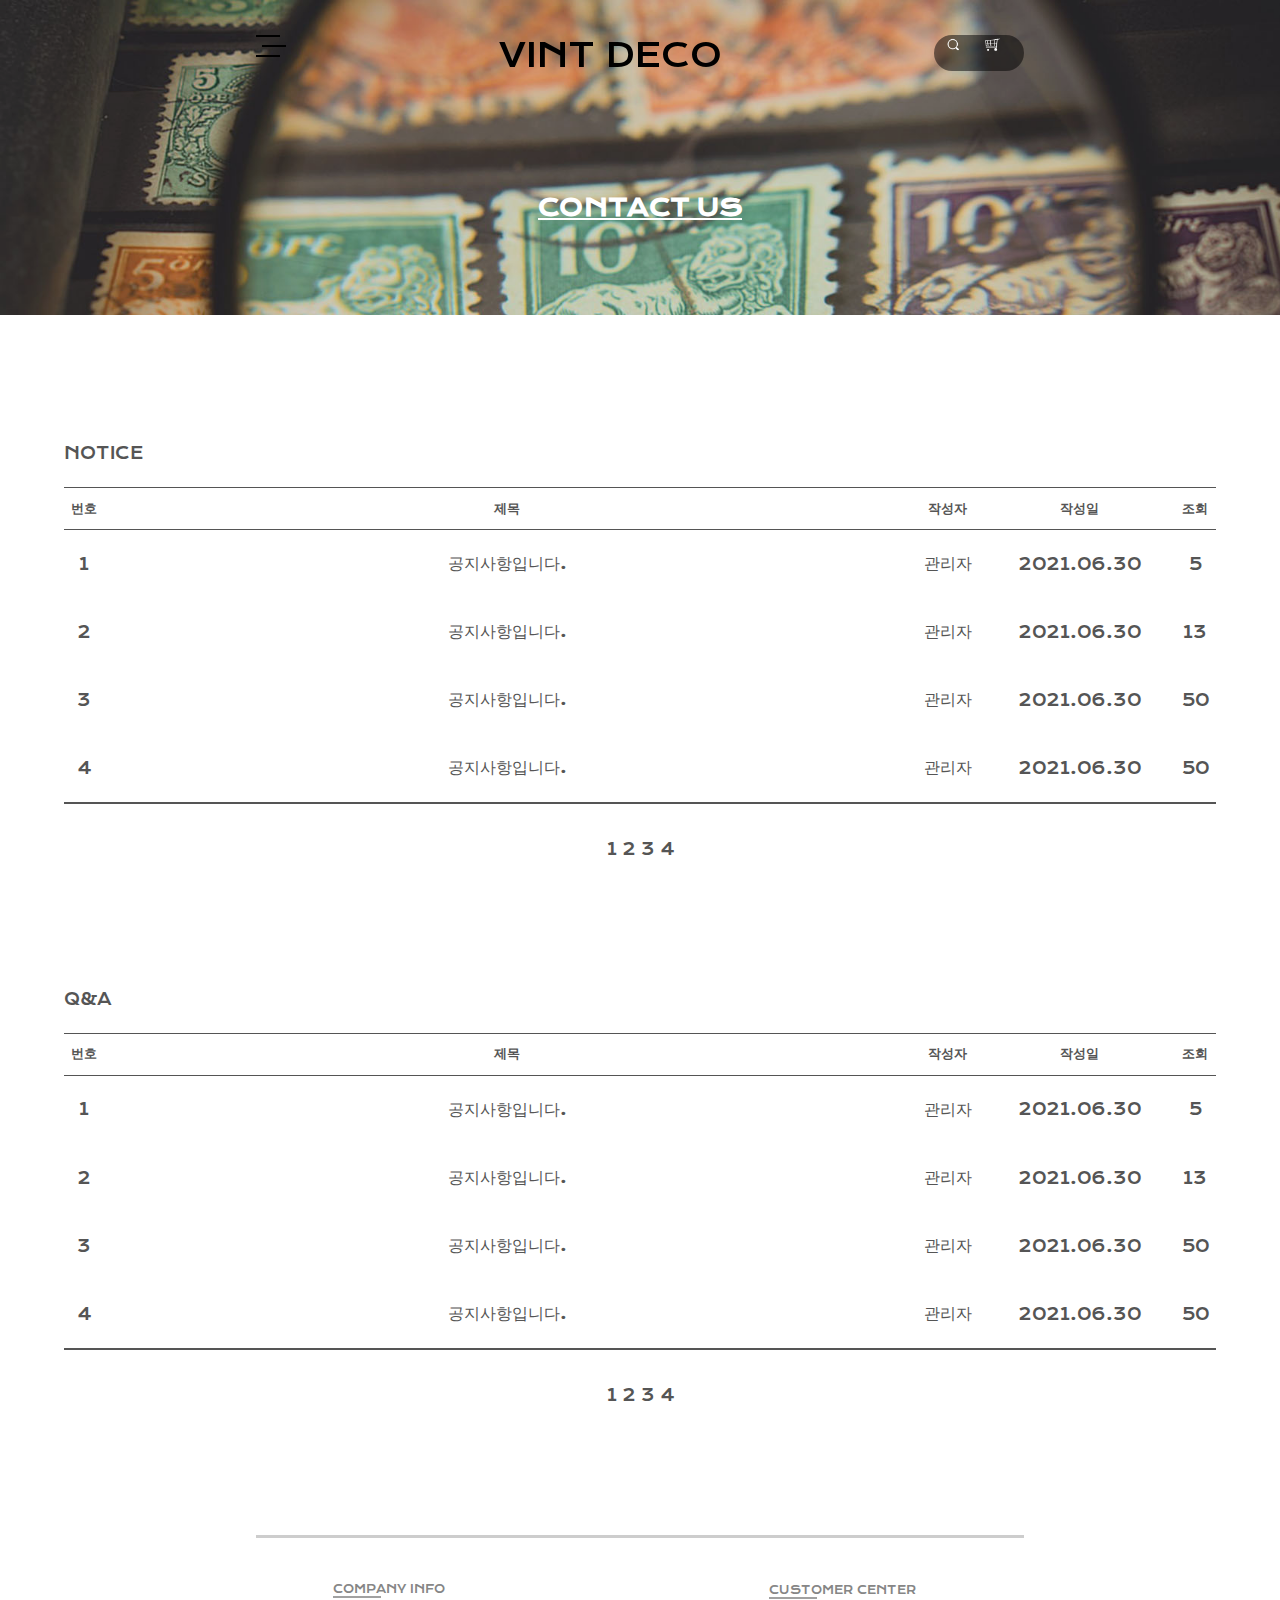
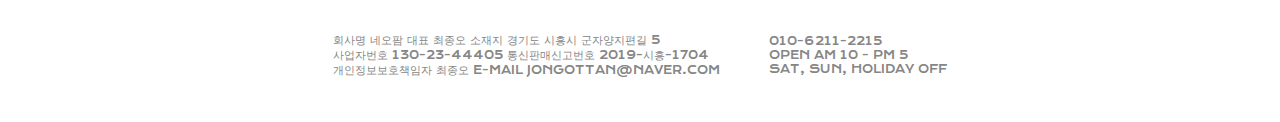
<file: contact.html>
<!DOCTYPE html>
<html lang="en">
<head>
    <meta charset="UTF-8">
    <meta http-equiv="X-UA-Compatible" content="IE=edge">
    <meta name="viewport" content="width=device-width, initial-scale=1.0">

    <meta property="og:title" content="Vint Deco">
    <meta property="og:url" content="https://ehddn453.github.io/ehddn453/">
    <meta property="og:image" content="img/favicon/thumbnail.jpg">
    <meta property="og:description" content="Welcome to Vintage world">

    <meta name="twitter:card" content="summary">
    <meta name="twitter:title" content="Vint Deco">
    <meta name="twitter:url" content="https://ehddn453.github.io/ehddn453/#">
    <meta name="twitter:image" content="img/favicon/thumbnail.jpg">
    <meta name="twitter:description" content="Welcome to Vintage world">

    <link rel="shortcut icon" href="img/favicon/favicon_icon.ico">
    <link rel="apple-touch-icon-precomposed" sizes="114*114" href="img/favicon/Untitled-1.png">
    <title>Vint Deco</title>
    <link href="css/common.css" rel="stylesheet">
    <link href="css/contact.css" rel="stylesheet">
    <script src="https://code.jquery.com/jquery-2.2.0.min.js" type="text/javascript"></script>
    <script src="js/common.js"></script>
</head>
<body>
    <header></header>

    <main>
        <div class="con_main1">
            <h2>contact us</h2>
        </div>
        <div class="con_main2">
            <table class="con_notice">
                <caption>notice</caption>
                <thead>
                    <tr>
                        <th>번호</th>
                        <th>제목</th>
                        <th>작성자</th>
                        <th>작성일</th>
                        <th>조회</th>
                    </tr>
                </thead>
                <tbody>
                    <tr>
                        <td>1</td>
                        <td>공지사항입니다.</td>
                        <td>관리자</td>
                        <td>2021.06.30</td>
                        <td>5</td>
                    </tr>
                    <tr>
                        <td>2</td>
                        <td>공지사항입니다.</td>
                        <td>관리자</td>
                        <td>2021.06.30</td>
                        <td>13</td>
                    </tr>
                    <tr>
                        <td>3</td>
                        <td>공지사항입니다.</td>
                        <td>관리자</td>
                        <td>2021.06.30</td>
                        <td>50</td>
                    </tr>
                    <tr>
                        <td>4</td>
                        <td>공지사항입니다.</td>
                        <td>관리자</td>
                        <td>2021.06.30</td>
                        <td>50</td>
                    </tr>
                </tbody>
                <tfoot>
                    <tr>
                        <td colspan="5">1 2 3 4</td>
                    </tr>
                </tfoot>
            </table>
            <table class="con_notice">
                <caption>Q&A</caption>
                <thead>
                    <tr>
                        <th>번호</th>
                        <th>제목</th>
                        <th>작성자</th>
                        <th>작성일</th>
                        <th>조회</th>
                    </tr>
                </thead>
                <tbody>
                    <tr>
                        <td>1</td>
                        <td>공지사항입니다.</td>
                        <td>관리자</td>
                        <td>2021.06.30</td>
                        <td>5</td>
                    </tr>
                    <tr>
                        <td>2</td>
                        <td>공지사항입니다.</td>
                        <td>관리자</td>
                        <td>2021.06.30</td>
                        <td>13</td>
                    </tr>
                    <tr>
                        <td>3</td>
                        <td>공지사항입니다.</td>
                        <td>관리자</td>
                        <td>2021.06.30</td>
                        <td>50</td>
                    </tr>
                    <tr>
                        <td>4</td>
                        <td>공지사항입니다.</td>
                        <td>관리자</td>
                        <td>2021.06.30</td>
                        <td>50</td>
                    </tr>
                </tbody>
                <tfoot>
                    <tr>
                        <td colspan="5">1 2 3 4</td>
                    </tr>
                </tfoot>
            </table>
        </div>
    </main>

    <footer></footer>

    <script src="js/index.js"></script>
</body>
</html>
</file>
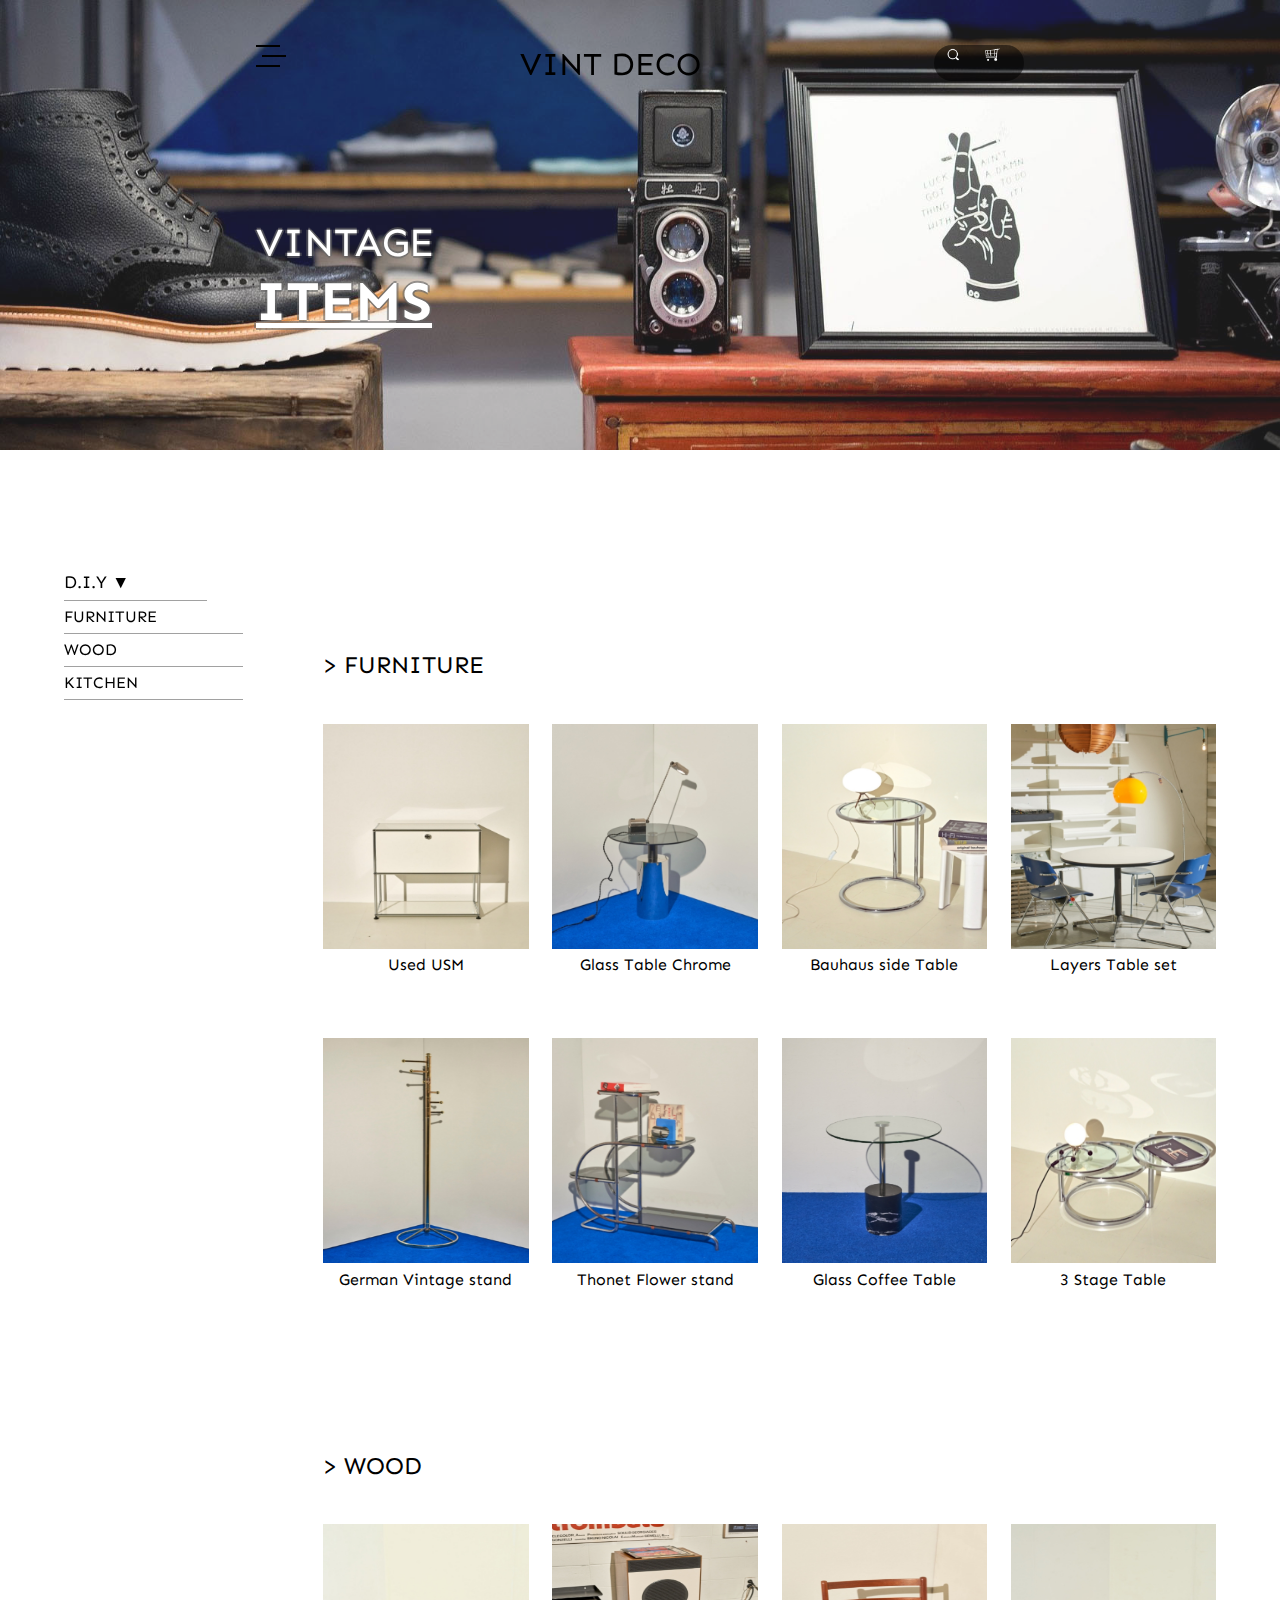
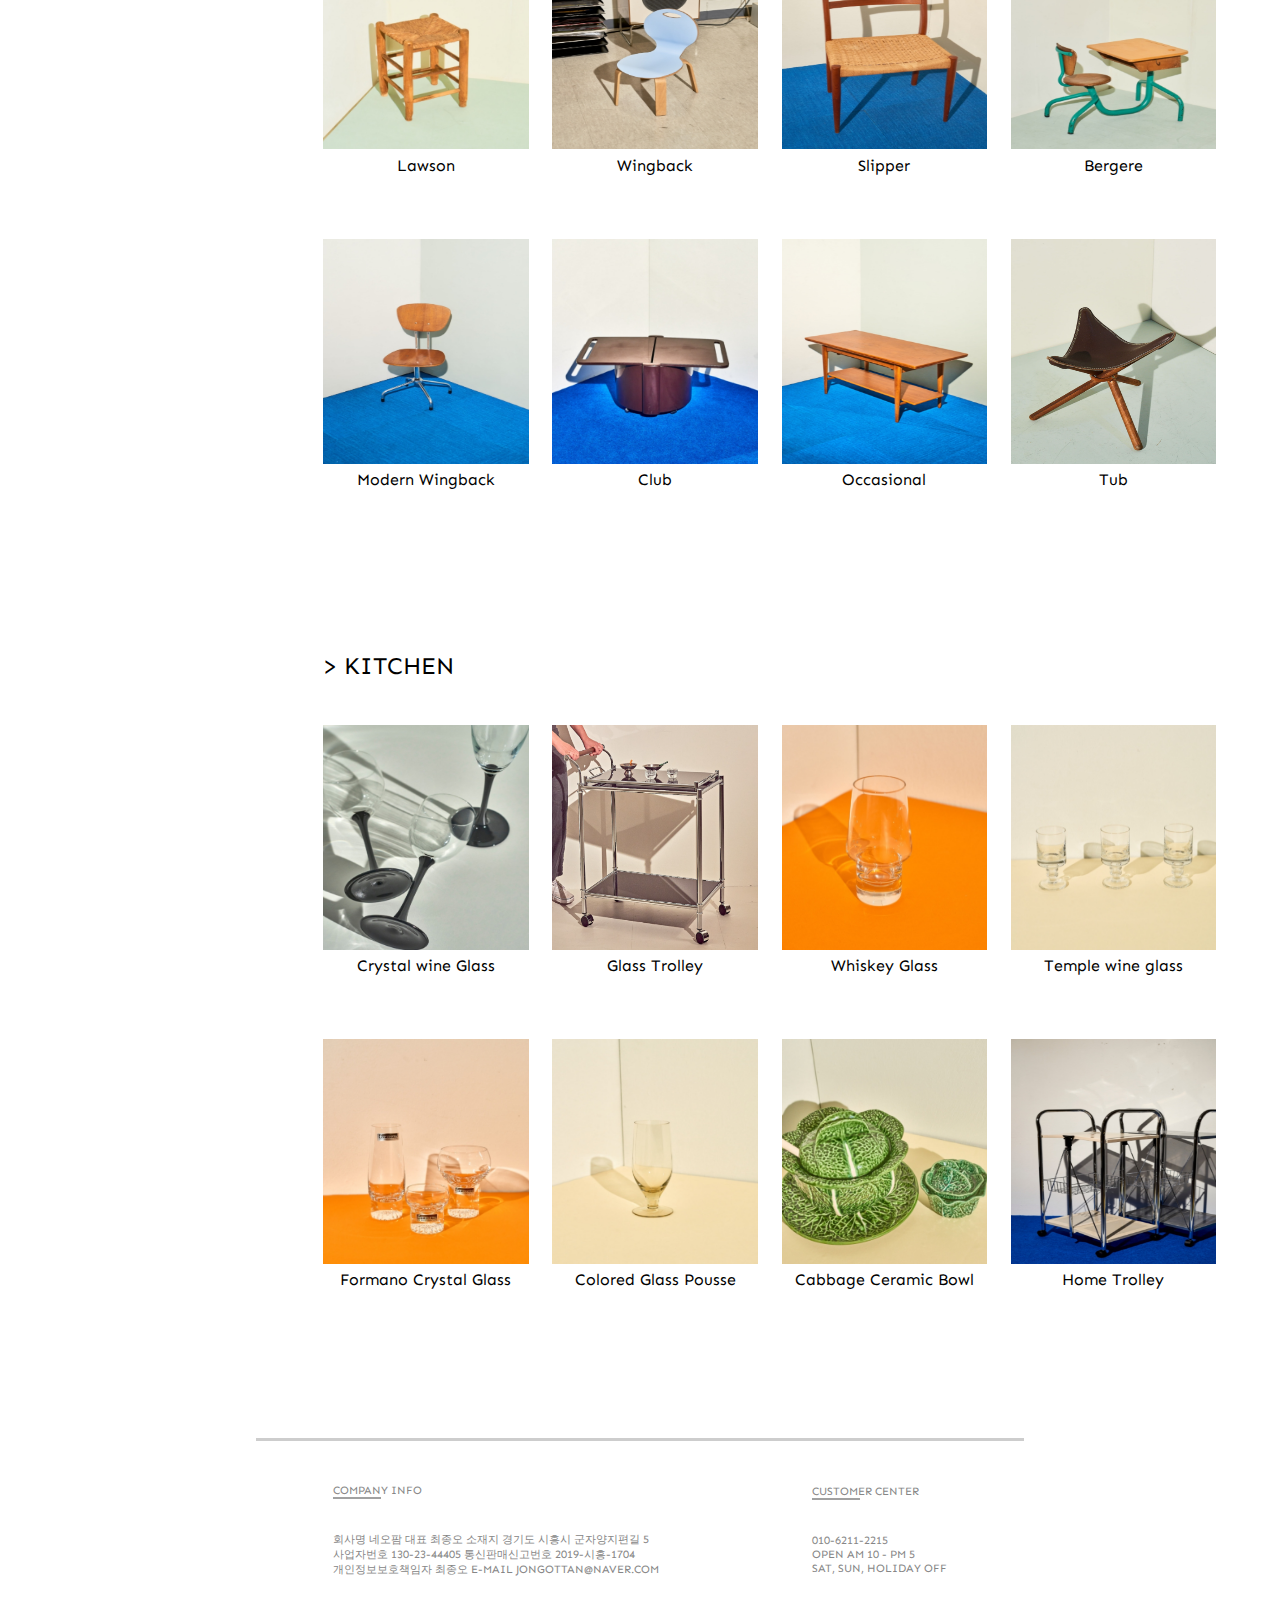
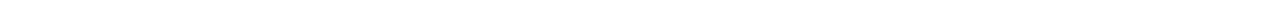
<file: item2.html>
<!DOCTYPE html>
<html lang="en">
<head>
    <meta charset="UTF-8">
    <meta http-equiv="X-UA-Compatible" content="IE=edge">
    <meta name="viewport" content="width=device-width, initial-scale=1.0">

    <meta property="og:title" content="Vint Deco">
    <meta property="og:url" content="https://ehddn453.github.io/ehddn453/">
    <meta property="og:image" content="img/favicon/thumbnail.jpg">
    <meta property="og:description" content="Welcome to Vintage world">

    <meta name="twitter:card" content="summary">
    <meta name="twitter:title" content="Vint Deco">
    <meta name="twitter:url" content="https://ehddn453.github.io/ehddn453/#">
    <meta name="twitter:image" content="img/favicon/thumbnail.jpg">
    <meta name="twitter:description" content="Welcome to Vintage world">

    <link rel="shortcut icon" href="img/favicon/favicon_icon.ico">
    <link rel="apple-touch-icon-precomposed" sizes="114*114" href="img/favicon/Untitled-1.png">
    <title>Vint Deco</title>
    <link href="css/common.css" rel="stylesheet">
    <link href="css/items.css" rel="stylesheet">
    <link href="css/order.css" rel="stylesheet">
    <script src="https://code.jquery.com/jquery-2.2.0.min.js" type="text/javascript"></script>
    <script src="js/common.js"></script>
    <script defer src="js/items.js"></script>
    <script src="./js/json/data.js"></script>
</head>
<body>
    <header></header>

    <main>
        <div class="items1">
            <article>
                <h3>vintage</h3>
                <h2>items</h2>
            </article>
        </div>
        <div class="items2">
            <nav class="men">
                <nav>
                    d.i.y ▼
                    <a href="items.html#s">(s) size</a>
                    <a href="items.html#m">(m) size</a>
                    <a href="items.html#l">(l) size</a>
                </nav>
                <a href="item2.html#fur">furniture</a>
                <a href="item2.html#wood">wood</a>
                <a href="item2.html#kit">kitchen</a>
            </nav>
            <article class="diy">
                <h3 id="fur">> Furniture</h3>
                <ul class="item">
                    <li>
                        <a>
                            <img src="new_img/furniture/furniture_Used USM_01.jpg" alt="1">
                            <span>Used USM</span>
                            <article>
                                <h3>Used USM</h3>
                                <P>
                                    > size
                                    35mm*25mm*95mm

                                    > price
                                    65,000
                                </P>
                            </article>
                        </a>
                    </li>
                    <li>
                        <a>
                            <img src="new_img/furniture/furniture_Glass Table Chrome_02.jpg" alt="1">
                            <span>Glass Table Chrome</span>
                            <article>
                                <h3>Glass Table Chrome</h3>
                                <P>
                                    > size
                                    35mm*25mm*95mm

                                    > price
                                    70,000
                                </P>
                            </article>
                        </a>
                    </li>
                    <li>
                        <a>
                            <img src="new_img/furniture/furniture_Bauhaus side Table_03.jpg" alt="1">
                            <span>Bauhaus side Table</span>
                            <article>
                                <h3>Bauhaus side Table</h3>
                                <P>
                                    > size
                                    35mm*25mm*95mm

                                    > price
                                    60,000
                                </P>
                            </article>
                        </a>
                    </li>
                    <li>
                        <a>
                            <img src="new_img/furniture/furniture_Layers Table set_04.jpg" alt="1">
                            <span>Layers Table set</span>
                            <article>
                                <h3>Layers Table set</h3>
                                <P>
                                    > size
                                    35mm*25mm*95mm

                                    > price
                                    120,000
                                </P>
                            </article>
                        </a>
                    </li>
                    <li>
                        <a>
                            <img src="new_img/furniture/furniture_German Vintage stand_05.jpg" alt="1">
                            <span>German Vintage stand</span>
                            <article>
                                <h3>German Vintage stand</h3>
                                <P>
                                    > size
                                    35mm*25mm*95mm

                                    > price
                                    50,000
                                </P>
                            </article>
                        </a>
                    </li>
                    <li>
                        <a>
                            <img src="new_img/furniture/furniture_Thonet Flower stand_06.jpg" alt="1">
                            <span>Thonet Flower stand</span>
                            <article>
                                <h3>Thonet Flower stand</h3>
                                <P>
                                    > size
                                    35mm*25mm*95mm

                                    > price
                                    70,000
                                </P>
                            </article>
                        </a>
                    </li>
                    <li>
                        <a>
                            <img src="new_img/furniture/furniture_Glass Coffee Table_07.jpg" alt="1">
                            <span>Glass Coffee Table</span>
                            <article>
                                <h3>Glass Coffee Table</h3>
                                <P>
                                    > size
                                    35mm*25mm*95mm

                                    > price
                                    70,000
                                </P>
                            </article>
                        </a>
                    </li>
                    <li>
                        <a>
                            <img src="new_img/furniture/furniture_3 Stage Table_08.jpg" alt="1">
                            <span>3 Stage Table</span>
                            <article>
                                <h3>3 Stage Table</h3>
                                <P>
                                    > size
                                    35mm*25mm*95mm

                                    > price
                                    80,000
                                </P>
                            </article>
                        </a>
                    </li>
                </ul>
                <h3 id="wood">> wood</h3>
                <ul class="item">
                    <li>
                        <a>
                            <img src="new_img/wood/wood_chair1.jpg" alt="1">
                            <span>Lawson</span>
                            <article>
                                <h3>Lawson</h3>
                                <P>
                                    > size
                                    35mm*25mm*95mm

                                    > price
                                    35,000
                                </P>
                            </article>
                        </a>
                    </li>
                    <li>
                        <a>
                            <img src="new_img/wood/wood_chair2.jpg" alt="1">
                            <span>Wingback</span>
                            <article>
                                <h3>Wingback</h3>
                                <P>
                                    > size
                                    35mm*25mm*95mm

                                    >price
                                    55,000
                                </P>
                            </article>
                        </a>
                    </li>
                    <li>
                        <a>
                            <img src="new_img/wood/wood_chair3.jpg" alt="1">
                            <span>Slipper</span>
                            <article>
                                <h3>Slipper</h3>
                                <P>
                                    > size
                                    35mm*25mm*95mm

                                    > price
                                    30,000
                                </P>
                            </article>
                        </a>
                    </li>
                    <li>
                        <a>
                            <img src="new_img/wood/wood_chair4.jpg" alt="1">
                            <span>Bergere</span>
                            <article>
                                <h3>Bergere</h3>
                                <P>
                                    > size
                                    35mm*25mm*95mm

                                    > price
                                    20,000
                                </P>
                            </article>
                        </a>
                    </li>
                    <li>
                        <a>
                            <img src="new_img/wood/wood_chair5.jpg" alt="1">
                            <span>Modern Wingback</span>
                            <article>
                                <h3>Modern Wingback</h3>
                                <P>
                                    > size
                                    35mm*25mm*95mm

                                    > price
                                    40,000
                                </P>
                            </article>
                        </a>
                    </li>
                    <li>
                        <a>
                            <img src="new_img/wood/wood_table1.jpg" alt="1">
                            <span>Club</span>
                            <article>
                                <h3>Club</h3>
                                <P>
                                    > size
                                    35mm*25mm*95mm

                                    > price
                                    35,000
                                </P>
                            </article>
                        </a>
                    </li>
                    <li>
                        <a>
                            <img src="new_img/wood/wood_table2.jpg" alt="1">
                            <span>Occasional</span>
                            <article>
                                <h3>Occasional</h3>
                                <P>
                                    > size
                                    35mm*25mm*95mm

                                    > price
                                    35,000
                                </P>
                            </article>
                        </a>
                    </li>
                    <li>
                        <a>
                            <img src="new_img/wood/wood_chair6.png" alt="1">
                            <span>Tub</span>
                            <article>
                                <h3>Tub</h3>
                                <P>
                                    > size
                                    35mm*25mm*95mm

                                    > price
                                    15,000
                                </P>
                            </article>
                        </a>
                    </li>
                </ul>
                <h3 id="kit">> Kitchen</h3>
                <ul class="item">
                    <li>
                        <a>
                            <img src="new_img//kitchen/kitchen_Crystal wine Glass_01.jpg" alt="1">
                            <span>Crystal wine Glass</span>
                            <article>
                                <h3>Crystal wine Glass</h3>
                                <P>
                                    > size
                                    35mm*25mm*95mm

                                    > price
                                    35,000
                                </P>
                            </article>
                        </a>
                    </li>
                    <li>
                        <a>
                            <img src="new_img/kitchen/kitchen_Glass Trolley_02.png" alt="1">
                            <span>Glass Trolley</span>
                            <article>
                                <h3>Glass Trolley</h3>
                                <P>
                                    > size
                                    35mm*25mm*95mm

                                    > price
                                    65,000
                                </P>
                            </article>
                        </a>
                    </li>
                    <li>
                        <a>
                            <img src="new_img/kitchen/kitchen_Whiskey Glass_03.jpg" alt="1">
                            <span>Whiskey Glass</span>
                            <article>
                                <h3>Whiskey Glass</h3>
                                <P>
                                    > size
                                    35mm*25mm*95mm

                                    > price
                                    25,000
                                </P>
                            </article>
                        </a>
                    </li>
                    <li>
                        <a>
                            <img src="new_img/kitchen/kitchen_Temple wine glass_04.jpg" alt="1">
                            <span>Temple wine glass</span>
                            <article>
                                <h3>Temple wine glass</h3>
                                <P>
                                    > size
                                    35mm*25mm*95mm

                                    > price
                                    25,000
                                </P>
                            </article>
                        </a>
                    </li>
                    <li>
                        <a>
                            <img src="new_img/kitchen/kitchen_Formano Crystal Glass_05.jpg" alt="1">
                            <span>Formano Crystal Glass</span>
                            <article>
                                <h3>Formano Crystal Glass</h3>
                                <P>
                                    > size
                                    35mm*25mm*95mm

                                    > price
                                    25,000
                                </P>
                            </article>
                        </a>
                    </li>
                    <li>
                        <a>
                            <img src="new_img/kitchen/kitchen_Colored glass pousse_06.jpg" alt="1">
                            <span>Colored Glass Pousse</span>
                            <article>
                                <h3>Colored Glass Pousse</h3>
                                <P>
                                    > size
                                    35mm*25mm*95mm

                                    > price
                                    25,000
                                </P>
                            </article>
                        </a>
                    </li>
                    <li>
                        <a>
                            <img src="new_img/kitchen/kitchen_Cabbage Ceramic Bowl_07.jpg" alt="1">
                            <span>Cabbage Ceramic Bowl</span>
                            <article>
                                <h3>Cabbage Ceramic Bowl</h3>
                                <P>
                                    > size
                                    35mm*25mm*95mm

                                    > price
                                    55,000
                                </P>
                            </article>
                        </a>
                    </li>
                    <li>
                        <a>
                            <img src="new_img/kitchen/kitchen_Home Trolley_08.jpg" alt="1">
                            <span>Home Trolley</span>
                            <article>
                                <h3>Home Trolley</h3>
                                <P>
                                    > size
                                    35mm*25mm*95mm

                                    > price
                                    55,000
                                </P>
                            </article>
                        </a>
                    </li>
                </ul>
                
            </article>
            
        </div>

        <section class="orderAll">
            <div class="orderPage">
                <div class="order">
                    <div class="order_img">
                        <div class="full_img">
                            <img src="img/furniture/order1.jpg" alt="full_img">
                        </div>
                        <ul>
                            <li>
                                <img src="img/furniture/order1.jpg" alt="img1">
                            </li>
                            <li>
                                <img src="img/furniture/order2.jpg" alt="img2">
                            </li>
                            <li>
                                <img src="img/furniture/order3.jpg" alt="img3">
                            </li>
                        </ul>
                    </div>
                    <article class="order_text">
                        <h2>(m) diy 콘솔 뷔페장</h2>
                        <ul>
                            <li>
                                <label>Price</label>
                                20,000 원
                            </li>
                            <li>
                                <label>Amount</label>
                                <input type="number"
                                        placeholder="1"
                                        min="1" max="10"
                                        >
                            </li>
                            <li>
                                <label>Total</label>
                                20,000 원
                            </li>
                        </ul>
                        <p>
                            재질: MDF 3mm /4.5mm
                            조립된사이즈 : 233mm*75mm*180mm(가로*세로*높이)
                            홈에 끼우는 방식이며 목공풀로 조립하세요
                            아크릴물감/스테인/스프레이페인트/페인트등 채색가능합니다
                            레이져 가공이며 뒷부분에  그으름이 있습니다
                            파올라 레이나 사이즈 입니다
                            재질: MDF 3mm /4.5mm
                            조립된사이즈 : 233mm*75mm*180mm(가로*세로*높이)
                            홈에 끼우는 방식이며 목공풀로 조립하세요
                            아크릴물감/스테인/스프레이페인트/페인트등 채색가능합니다
                            레이져 가공이며 뒷부분에  그으름이 있습니다
                            파올라 레이나 사이즈 입니다
                        </p>
                        <a id="open">
                            cart
                        </a>
                    </article>
                </div>
                <section id="sec">
                    <div class="order_under">
                        <fieldset class="order_items">
                            <legend>상품</legend>
                            <ul>
                                <li>(m) diy 콘솔 뷔페장 <span>1개</span></li>
                            </ul>
                        </fieldset>
                        <fieldset class="order_input">
                            <legend>배송정보 입력</legend>
                            <ul>
                                <li>
                                    <label for="name">이름</label>
                                    <input type="text" id="name">
                                </li>
                                <li>
                                    <label for="tel">전화 번호</label>
                                    <input type="tel" id="tel">
                                </li>
                                <li>
                                    <label for="add">주소</label>
                                    <input type="text" id="add1">
                                    <input type="text" id="add2">
                                </li>
                            </ul>
                        </fieldset>
                    </div>
                    <div class="order_sum">
                        <p>
                            < 결제 및 입금안내 >
                            주문하시고 연락없이 2일동안 입금 없으시면 주문취소됩니다.
                            입금확인은 매일 오후3시 마감입니다.
                            (토요일은 배송을 하지 않습니다.)
                        </p>
                        <div class="order_all">
                            <div class="sum">
                                <ul>
                                    <li>
                                        총 수량 1 개 <span>20,000 원</span>
                                    </li>
                                    <li>
                                        배송비 <span>2,500 원</span>
                                    </li>
                                </ul>
                                <h2>총 구매 금액 <span>22,500 원</span></h2>
                            </div>
                            <a href="thank.html">buy now</a>
                            <a id="close">close</a>
                        </div>

                    </div>
                </section>
            </div>
        </section>
    </main>

    <footer></footer>

    <script src="js/index.js"></script>
</body>
</html>
</file>
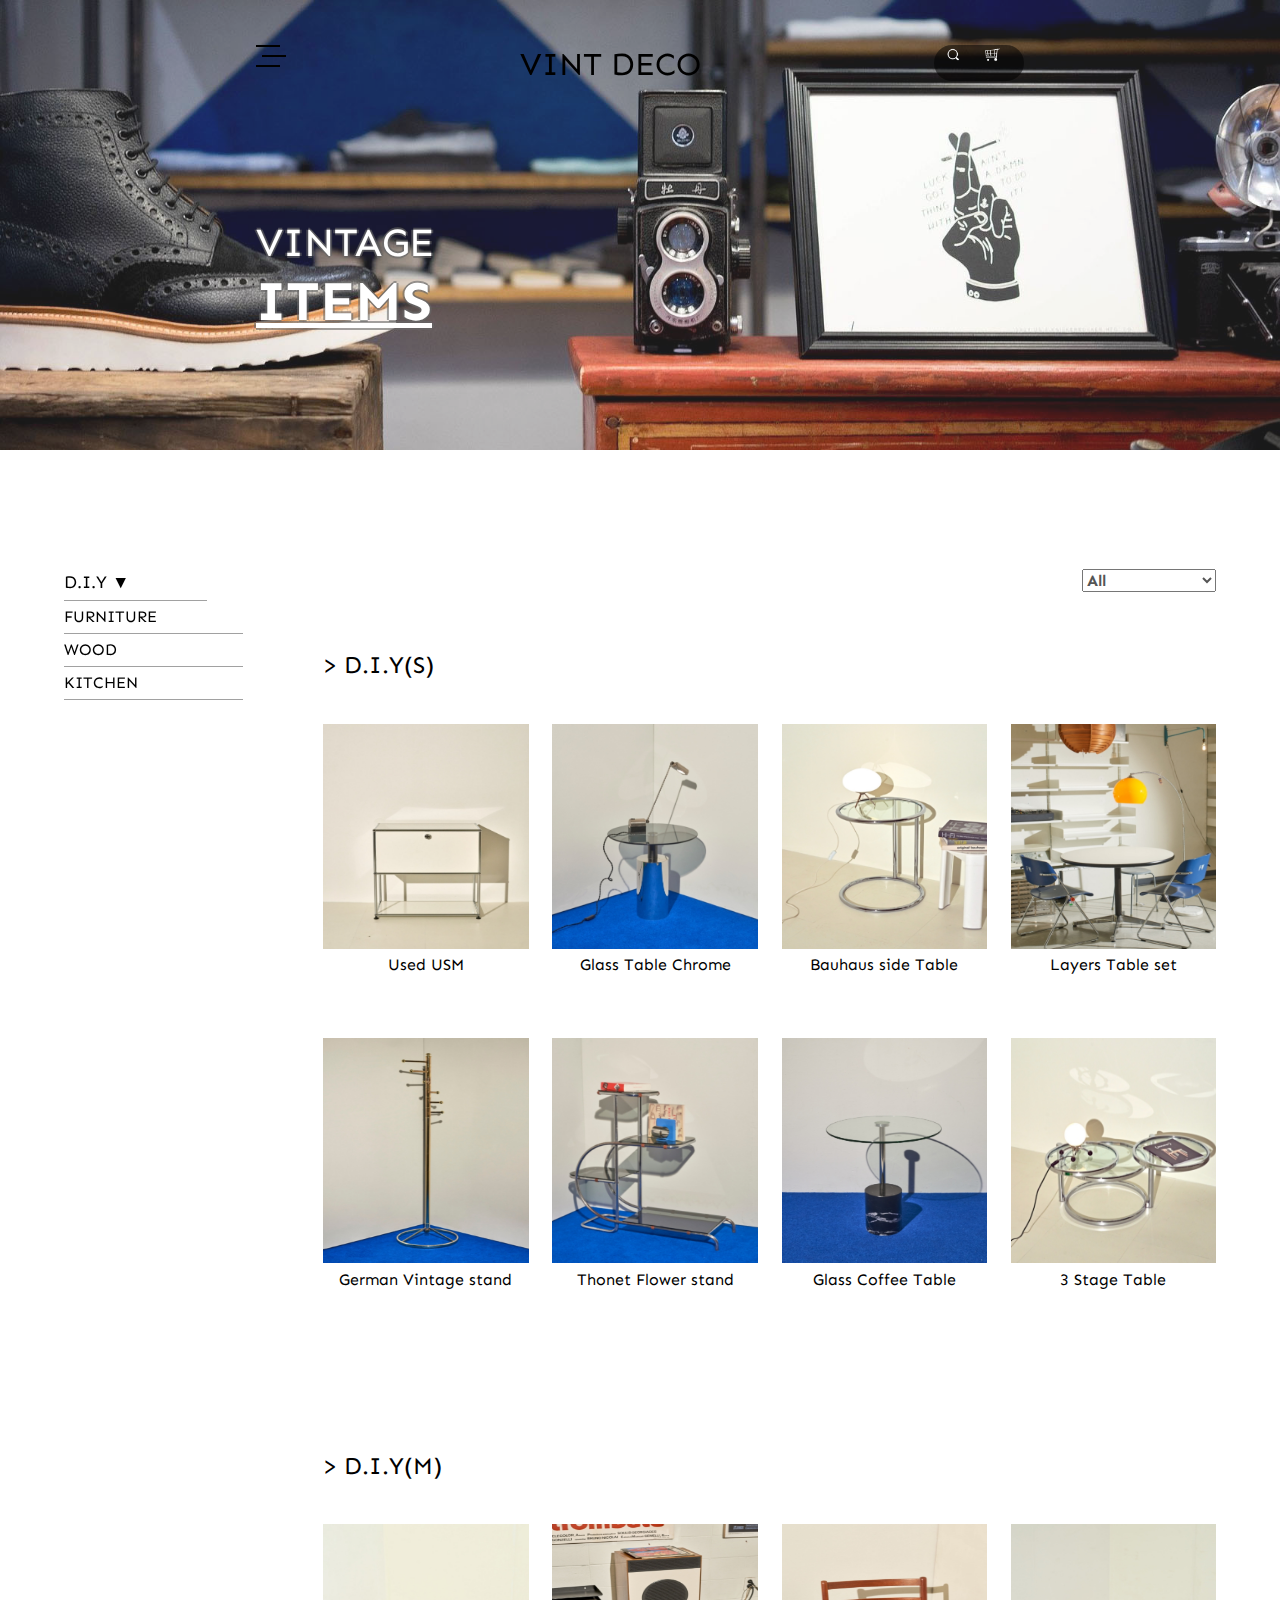
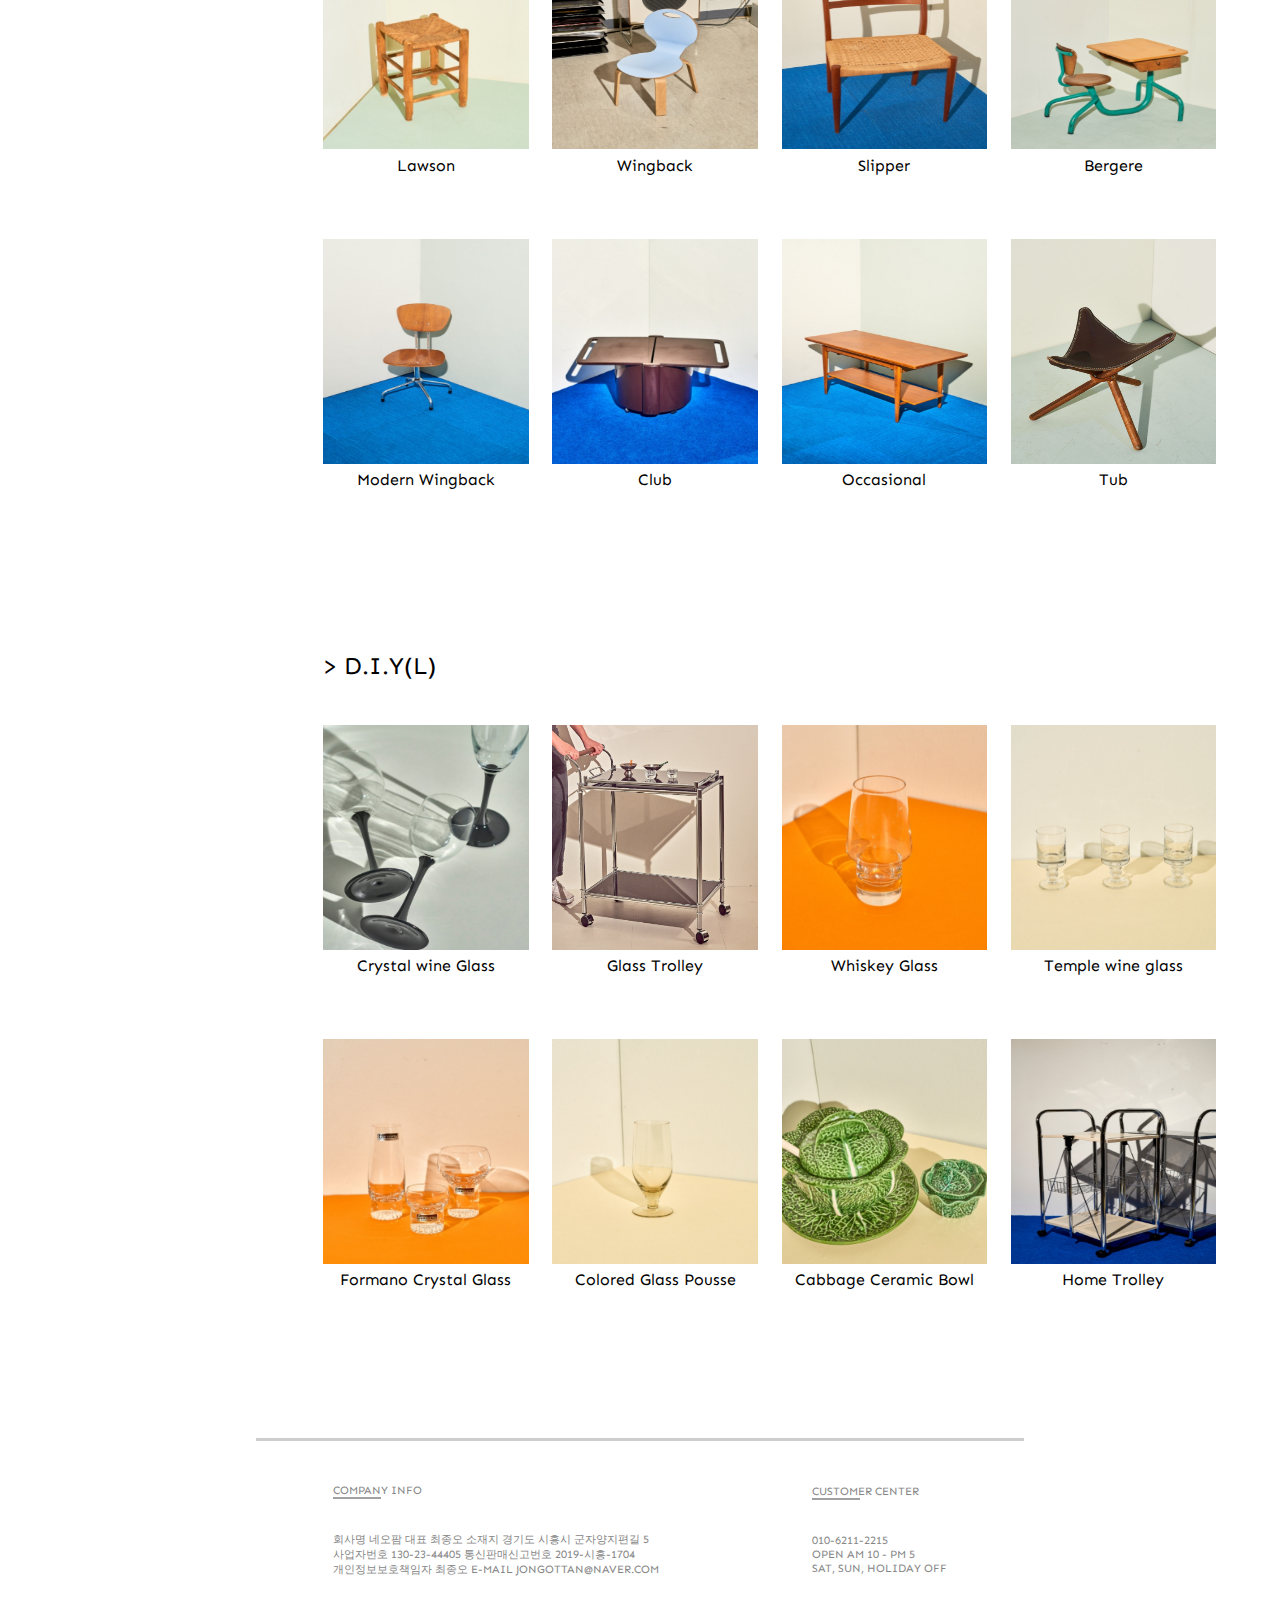
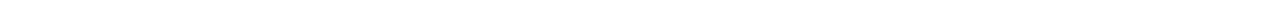
<file: items.html>
<!DOCTYPE html>
<html lang="en">
<head>
    <meta charset="UTF-8">
    <meta http-equiv="X-UA-Compatible" content="IE=edge">
    <meta name="viewport" content="width=device-width, initial-scale=1.0">

    <meta property="og:title" content="Vint Deco">
    <meta property="og:url" content="https://ehddn453.github.io/ehddn453/">
    <meta property="og:image" content="img/favicon/thumbnail.jpg">
    <meta property="og:description" content="Welcome to Vintage world">

    <meta name="twitter:card" content="summary">
    <meta name="twitter:title" content="Vint Deco">
    <meta name="twitter:url" content="https://ehddn453.github.io/ehddn453/#">
    <meta name="twitter:image" content="img/favicon/thumbnail.jpg">
    <meta name="twitter:description" content="Welcome to Vintage world">

    <link rel="shortcut icon" href="img/favicon/favicon_icon.ico">
    <link rel="apple-touch-icon-precomposed" sizes="114*114" href="img/favicon/Untitled-1.png">
    <title>Vint Deco</title>
    <link href="css/common.css" rel="stylesheet">
    <link href="css/items.css" rel="stylesheet">
    <link href="css/order.css" rel="stylesheet">
    <script src="https://code.jquery.com/jquery-2.2.0.min.js" type="text/javascript"></script>
    <script src="js/common.js"></script>
    <script defer src="js/items.js"></script>
    <script src="./js/json/data.js"></script>
</head>
<body>
    <header></header>

    <main>
        <div class="items1">
            <article>
                <h3>vintage</h3>
                <h2>items</h2>
            </article>
        </div>
        <div class="items2">
            <nav class="men">
                <nav>
                    d.i.y ▼
                    <a href="items.html#s">(s) size</a>
                    <a href="items.html#m">(m) size</a>
                    <a href="items.html#l">(l) size</a>
                </nav>
                <a href="item2.html#fur">furniture</a>
                <a href="item2.html#wood">wood</a>
                <a href="item2.html#kit">kitchen</a>
            </nav>
            
            <article class="diy">
                <select class="sort" id="selectbox" onchange="select()">
                    <option value="all" selected>All</option>
                    <option value="diys">Diy (S)</option>
                    <option value="diym">Diy (M)</option>
                    <option value="diyl">Diy (L)</option>
                </select>
                <h3 id="s">> D.I.Y(s)</h3>
                <ul class="item" value="diys">
                    <li>
                        <a>
                            <img src="new_img/furniture/furniture_Used USM_01.jpg" alt="1">
                            <span>Used USM</span>
                            <article>
                                <h3>Used USM</h3>
                                <P>
                                    > size
                                    35mm*25mm*95mm

                                    > price
                                    65,000
                                </P>
                            </article>
                        </a>
                    </li>
                    <li>
                        <a>
                            <img src="new_img/furniture/furniture_Glass Table Chrome_02.jpg" alt="1">
                            <span>Glass Table Chrome</span>
                            <article>
                                <h3>Glass Table Chrome</h3>
                                <P>
                                    > size
                                    35mm*25mm*95mm

                                    > price
                                    70,000
                                </P>
                            </article>
                        </a>
                    </li>
                    <li>
                        <a>
                            <img src="new_img/furniture/furniture_Bauhaus side Table_03.jpg" alt="1">
                            <span>Bauhaus side Table</span>
                            <article>
                                <h3>Bauhaus side Table</h3>
                                <P>
                                    > size
                                    35mm*25mm*95mm

                                    > price
                                    60,000
                                </P>
                            </article>
                        </a>
                    </li>
                    <li>
                        <a>
                            <img src="new_img/furniture/furniture_Layers Table set_04.jpg" alt="1">
                            <span>Layers Table set</span>
                            <article>
                                <h3>Layers Table set</h3>
                                <P>
                                    > size
                                    35mm*25mm*95mm

                                    > price
                                    120,000
                                </P>
                            </article>
                        </a>
                    </li>
                    <li>
                        <a>
                            <img src="new_img/furniture/furniture_German Vintage stand_05.jpg" alt="1">
                            <span>German Vintage stand</span>
                            <article>
                                <h3>German Vintage stand</h3>
                                <P>
                                    > size
                                    35mm*25mm*95mm

                                    > price
                                    50,000
                                </P>
                            </article>
                        </a>
                    </li>
                    <li>
                        <a>
                            <img src="new_img/furniture/furniture_Thonet Flower stand_06.jpg" alt="1">
                            <span>Thonet Flower stand</span>
                            <article>
                                <h3>Thonet Flower stand</h3>
                                <P>
                                    > size
                                    35mm*25mm*95mm

                                    > price
                                    70,000
                                </P>
                            </article>
                        </a>
                    </li>
                    <li>
                        <a>
                            <img src="new_img/furniture/furniture_Glass Coffee Table_07.jpg" alt="1">
                            <span>Glass Coffee Table</span>
                            <article>
                                <h3>Glass Coffee Table</h3>
                                <P>
                                    > size
                                    35mm*25mm*95mm

                                    > price
                                    70,000
                                </P>
                            </article>
                        </a>
                    </li>
                    <li>
                        <a>
                            <img src="new_img/furniture/furniture_3 Stage Table_08.jpg" alt="1">
                            <span>3 Stage Table</span>
                            <article>
                                <h3>3 Stage Table</h3>
                                <P>
                                    > size
                                    35mm*25mm*95mm

                                    > price
                                    80,000
                                </P>
                            </article>
                        </a>
                    </li>
                </ul>
                <h3 id="m">> D.I.Y(m)</h3>
                <ul class="item" value="diym">
                    <li>
                        <a>
                            <img src="new_img/wood/wood_chair1.jpg" alt="1">
                            <span>Lawson</span>
                            <article>
                                <h3>Lawson</h3>
                                <P>
                                    > size
                                    35mm*25mm*95mm

                                    > price
                                    35,000
                                </P>
                            </article>
                        </a>
                    </li>
                    <li>
                        <a>
                            <img src="new_img/wood/wood_chair2.jpg" alt="1">
                            <span>Wingback</span>
                            <article>
                                <h3>Wingback</h3>
                                <P>
                                    > size
                                    35mm*25mm*95mm

                                    >price
                                    55,000
                                </P>
                            </article>
                        </a>
                    </li>
                    <li>
                        <a>
                            <img src="new_img/wood/wood_chair3.jpg" alt="1">
                            <span>Slipper</span>
                            <article>
                                <h3>Slipper</h3>
                                <P>
                                    > size
                                    35mm*25mm*95mm

                                    > price
                                    30,000
                                </P>
                            </article>
                        </a>
                    </li>
                    <li>
                        <a>
                            <img src="new_img/wood/wood_chair4.jpg" alt="1">
                            <span>Bergere</span>
                            <article>
                                <h3>Bergere</h3>
                                <P>
                                    > size
                                    35mm*25mm*95mm

                                    > price
                                    20,000
                                </P>
                            </article>
                        </a>
                    </li>
                    <li>
                        <a>
                            <img src="new_img/wood/wood_chair5.jpg" alt="1">
                            <span>Modern Wingback</span>
                            <article>
                                <h3>Modern Wingback</h3>
                                <P>
                                    > size
                                    35mm*25mm*95mm

                                    > price
                                    40,000
                                </P>
                            </article>
                        </a>
                    </li>
                    <li>
                        <a>
                            <img src="new_img/wood/wood_table1.jpg" alt="1">
                            <span>Club</span>
                            <article>
                                <h3>Club</h3>
                                <P>
                                    > size
                                    35mm*25mm*95mm

                                    > price
                                    35,000
                                </P>
                            </article>
                        </a>
                    </li>
                    <li>
                        <a>
                            <img src="new_img/wood/wood_table2.jpg" alt="1">
                            <span>Occasional</span>
                            <article>
                                <h3>Occasional</h3>
                                <P>
                                    > size
                                    35mm*25mm*95mm

                                    > price
                                    35,000
                                </P>
                            </article>
                        </a>
                    </li>
                    <li>
                        <a>
                            <img src="new_img/wood/wood_chair6.png" alt="1">
                            <span>Tub</span>
                            <article>
                                <h3>Tub</h3>
                                <P>
                                    > size
                                    35mm*25mm*95mm

                                    > price
                                    15,000
                                </P>
                            </article>
                        </a>
                    </li>
                </ul>

                <h3 id="l">> D.I.Y(l)</h3>
                <ul class="item" value="diyl">
                    <li>
                        <a>
                            <img src="new_img//kitchen/kitchen_Crystal wine Glass_01.jpg" alt="1">
                            <span>Crystal wine Glass</span>
                            <article>
                                <h3>Crystal wine Glass</h3>
                                <P>
                                    > size
                                    35mm*25mm*95mm

                                    > price
                                    35,000
                                </P>
                            </article>
                        </a>
                    </li>
                    <li>
                        <a>
                            <img src="new_img/kitchen/kitchen_Glass Trolley_02.png" alt="1">
                            <span>Glass Trolley</span>
                            <article>
                                <h3>Glass Trolley</h3>
                                <P>
                                    > size
                                    35mm*25mm*95mm

                                    > price
                                    65,000
                                </P>
                            </article>
                        </a>
                    </li>
                    <li>
                        <a>
                            <img src="new_img/kitchen/kitchen_Whiskey Glass_03.jpg" alt="1">
                            <span>Whiskey Glass</span>
                            <article>
                                <h3>Whiskey Glass</h3>
                                <P>
                                    > size
                                    35mm*25mm*95mm

                                    > price
                                    25,000
                                </P>
                            </article>
                        </a>
                    </li>
                    <li>
                        <a>
                            <img src="new_img/kitchen/kitchen_Temple wine glass_04.jpg" alt="1">
                            <span>Temple wine glass</span>
                            <article>
                                <h3>Temple wine glass</h3>
                                <P>
                                    > size
                                    35mm*25mm*95mm

                                    > price
                                    25,000
                                </P>
                            </article>
                        </a>
                    </li>
                    <li>
                        <a>
                            <img src="new_img/kitchen/kitchen_Formano Crystal Glass_05.jpg" alt="1">
                            <span>Formano Crystal Glass</span>
                            <article>
                                <h3>Formano Crystal Glass</h3>
                                <P>
                                    > size
                                    35mm*25mm*95mm

                                    > price
                                    25,000
                                </P>
                            </article>
                        </a>
                    </li>
                    <li>
                        <a>
                            <img src="new_img/kitchen/kitchen_Colored glass pousse_06.jpg" alt="1">
                            <span>Colored Glass Pousse</span>
                            <article>
                                <h3>Colored Glass Pousse</h3>
                                <P>
                                    > size
                                    35mm*25mm*95mm

                                    > price
                                    25,000
                                </P>
                            </article>
                        </a>
                    </li>
                    <li>
                        <a>
                            <img src="new_img/kitchen/kitchen_Cabbage Ceramic Bowl_07.jpg" alt="1">
                            <span>Cabbage Ceramic Bowl</span>
                            <article>
                                <h3>Cabbage Ceramic Bowl</h3>
                                <P>
                                    > size
                                    35mm*25mm*95mm

                                    > price
                                    55,000
                                </P>
                            </article>
                        </a>
                    </li>
                    <li>
                        <a>
                            <img src="new_img/kitchen/kitchen_Home Trolley_08.jpg" alt="1">
                            <span>Home Trolley</span>
                            <article>
                                <h3>Home Trolley</h3>
                                <P>
                                    > size
                                    35mm*25mm*95mm

                                    > price
                                    55,000
                                </P>
                            </article>
                        </a>
                    </li>
                </ul>
            </article>
            
        </div>

        <section class="orderAll">
            <div class="orderPage">
                <div class="order">
                    <div class="order_img">
                        <div class="full_img">
                            <img src="img/furniture/order1.jpg" alt="full_img">
                        </div>
                        <ul>
                            <li>
                                <img src="img/furniture/order1.jpg" alt="img1">
                            </li>
                            <li>
                                <img src="img/furniture/order2.jpg" alt="img2">
                            </li>
                            <li>
                                <img src="img/furniture/order3.jpg" alt="img3">
                            </li>
                        </ul>
                    </div>
                    <article class="order_text">
                        <h2>(m) diy 콘솔 뷔페장</h2>
                        <ul>
                            <li>
                                <label>Price</label>
                                20,000 원
                            </li>
                            <li>
                                <label>Amount</label>
                                <input type="number"
                                        placeholder="1">
                            </li>
                            <li>
                                <label>Total</label>
                                20,000 원
                            </li>
                        </ul>
                        <p>
                            재질: MDF 3mm /4.5mm
                            조립된사이즈 : 233mm*75mm*180mm(가로*세로*높이)
                            홈에 끼우는 방식이며 목공풀로 조립하세요
                            아크릴물감/스테인/스프레이페인트/페인트등 채색가능합니다
                            레이져 가공이며 뒷부분에  그으름이 있습니다
                            파올라 레이나 사이즈 입니다
                            재질: MDF 3mm /4.5mm
                            조립된사이즈 : 233mm*75mm*180mm(가로*세로*높이)
                            홈에 끼우는 방식이며 목공풀로 조립하세요
                            아크릴물감/스테인/스프레이페인트/페인트등 채색가능합니다
                            레이져 가공이며 뒷부분에  그으름이 있습니다
                            파올라 레이나 사이즈 입니다
                        </p>
                        <a id="open">
                            cart
                        </a>
                    </article>
                </div>
                <section id="sec">
                    <div class="order_under">
                        <fieldset class="order_items">
                            <legend>상품</legend>
                            <ul>
                                <li>(m) diy 콘솔 뷔페장 <span>1개</span></li>
                            </ul>
                        </fieldset>
                        <fieldset class="order_input">
                            <legend>배송정보 입력</legend>
                            <ul>
                                <li>
                                    <label for="name">이름</label>
                                    <input type="text" id="name">
                                </li>
                                <li>
                                    <label for="tel">전화 번호</label>
                                    <input type="tel" id="tel">
                                </li>
                                <li>
                                    <label for="add">주소</label>
                                    <input type="text" id="add1">
                                    <input type="text" id="add2">
                                </li>
                            </ul>
                        </fieldset>
                    </div>
                    <div class="order_sum">
                        <p>
                            < 결제 및 입금안내 >
                            주문하시고 연락없이 2일동안 입금 없으시면 주문취소됩니다.
                            입금확인은 매일 오후3시 마감입니다.
                            (토요일은 배송을 하지 않습니다.)
                        </p>
                        <div class="order_all">
                            <div class="sum">
                                <ul>
                                    <li>
                                        총 수량 1 개 <span>20,000 원</span>
                                    </li>
                                    <li>
                                        배송비 <span>2,500 원</span>
                                    </li>
                                </ul>
                                <h2>총 구매 금액 <span>22,500 원</span></h2>
                            </div>
                            <a href="thank.html">buy now</a>
                            <a id="close">close</a>
                        </div>

                    </div>
                </section>
            </div>
        </section>
    </main>

    <footer></footer>

    <script src="js/index.js"></script>
</body>
</html>
</file>
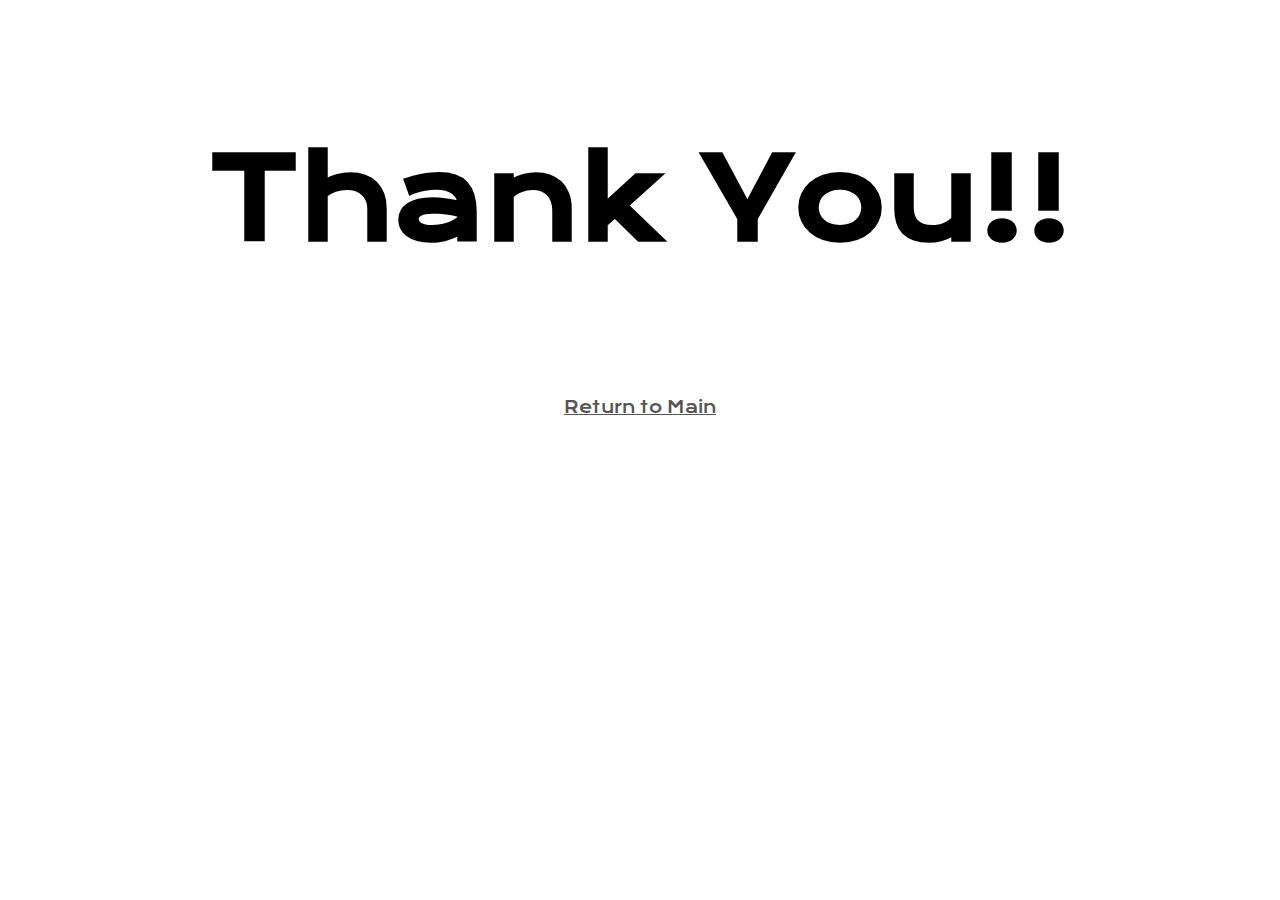
<file: thank.html>
<!DOCTYPE html>
<html lang="en">
<head>
    <meta charset="UTF-8">
    <meta http-equiv="X-UA-Compatible" content="IE=edge">
    <meta name="viewport" content="width=device-width, initial-scale=1.0">
    <title>Vint Deco</title>
    <link href="css/common.css" rel="stylesheet">
</head>
<body>
    <h2>Thank You!!</h2>
    <a href="index.html">Return to Main</a>
    <style>
        h2{
            font-size: 7em;
            text-align: center;
            margin-top: 10%;
            color: #000;
        }
        a{
            font-weight: normal;
            display: inline-block;
            text-align: center;
            margin: 10% auto;
            width: 100%;
            text-decoration: underline;
        }
        @media(min-width:992px) and (max-width:1297px){}
        @media(min-width:768px) and (max-width:991px){
            h2{margin-top: 30%;}
        }
        @media(max-width:767px){
            h2{
                margin-top: 30%;
                font-size: 3em;
            }
            a{
                font-size: 0.5rem;
            }
        }
    </style>
</body>
</html>
</file>
<file: css/common.css>
@charset "utf-8";
@import url('https://fonts.googleapis.com/css2?family=Krona+One&display=swap');

*{
    font-family: 'Krona One', sans-serif;
    font-size: 16px;
    box-sizing: border-box; /* border나 padding 사용 시 박스 사이즈 변화 없음 */
    color: #555;
    font-weight: bold;
}

html{
    scroll-behavior: smooth;
}
html,body{margin: 0; }
ul,li,ol{
    list-style-type: none; 
    margin: 0; padding: 0;
}
h1,h2,h3,h4,h5,h6,figure,p{margin: 0;}
img{vertical-align: top;}
a{text-decoration: none;}

/* header  *//* header  *//* header  *//* header  *//* header  */
header{
    position: fixed;
    left: 0; top: 0;
    width: 100%; 
    padding-top: 35px;
    z-index: 999;
}
.head{
    width: 60%; height: 4vh;
    margin: 0 auto;
    display: flex;
    justify-content: space-between;
    /* align-items: center; */
    
}
/* buger menu */
.head > .bg{
    margin: 0;
}
.head > .bg > a{
    display: inline-block;
    width: 30px; height: 22px;
    position: relative;
    z-index: 998;
    cursor: pointer;
}
.head > .bg > a > span{
    width: 80%; height: 2px;
    background-color: #000;
    position: absolute;
    transition: 0.4s;
    
}
.head > .bg > a > span:nth-child(1){
    top: 0; left: 0;
}
.head > .bg > a > span:nth-child(2){
    top: calc(50% - 1px); right: 0;
}
.head > .bg > a > span:nth-child(3){
    bottom: 0; left: 0;
}
/* main logo */
.head > h2{}
.head > h2 > a{
    font-size: 2rem;
    font-weight: normal;
    color: #000;
    text-transform: uppercase;
}
/* search cart  */
.head > .icon{
    width: 7vw;
    display: flex;
    justify-content: space-between;
    border-radius: 3vw;
    background-color: rgba(0, 0, 0, 0.5);
    padding-left: 1%;
}
.head > .icon > a{
    margin-right: 20px;
    cursor: pointer;
}
.head > .icon > a:nth-child(2){margin: 0;}
.head > .icon > a > img{width: 100%;}
.head > .icon > p{
    position: fixed;
    top: 7%; right: 24%;
    border: 2px solid #000;
    color: #000;
    background: rgba(255, 255, 255, 0.884);
    font-weight: normal;
    text-transform: capitalize;
    width: 200px; 
    padding: 3px 10px 3px 0;
    text-align: right; 

    display: none;
}
/* + class active + */
.head > .icon > a:nth-of-type(1).active + p{
    display: block;
}
/* + class active + */
.head > .bg > #bugger.active + .category{display: flex;}
.head > .bg > a.active > span:nth-child(1){
    background-color: black;
    transform: rotate(45deg);
    top: calc(50% - 1px);
}
.head > .bg > a.active > span:nth-child(2){
    opacity: 0;
}
.head > .bg > a.active > span:nth-child(3){
    background-color: black;
    transform: rotate(-45deg);
    bottom: calc(50% - 1px);
}
/* + class active + */
/* category  */
.head > .bg > .category{
    width: 23%; height: 98vh;
    border: 1px solid #000;
    border-radius: 0 10px 0 0;
    background-color: rgba(211, 211, 211, 0.534);
    position: fixed;
    left: 0; top: 2%;
    display: flex;
    justify-content: center;
    flex-direction: column;
    
    overflow: hidden;

    display: none;
}
.head > .bg > .category > h2{
    font-size: 1.5rem;
    font-weight: normal;
    text-transform: capitalize;
    color: #000;
    margin-bottom: 20px;
    padding-left: 30px;
}
.head > .bg > .category > h3{
    font-size: 1rem;
    font-weight: normal;
    padding-left: 30px;
    text-transform: capitalize;
    color: rgb(80, 80, 80);
    padding-bottom: 40px;
    border-bottom: 2px solid rgba(83, 83, 83, 0.712);
}
.head > .bg > .category > nav{
    display: flex;
    justify-content: center;
    flex-direction: column;
    margin-top: 30px;
    padding-left: 30px;
}
.head > .bg > .category > nav > a{
    font-size: 1.5rem;
    font-weight: normal;
    text-transform: capitalize;
    margin: 20px 0;
    color: #000;
    transition: 0.5s;
}
.head > .bg > .category > nav > a::after{
    content: '>';
    margin-left: 60px;
    transition: 0.7s;
}
.head > .bg > .category > figcaption{
    width: 100%; height: 10vh;
    margin: 100px 0;
    opacity: 0.7;
}
.head > .bg > .category > figcaption > img{width: 100%; object-fit: cover;}
/* category  */

/* category hover  */

.head > .bg > .category > nav > a:hover{
    color: rgb(228, 157, 52);
}
.head > .bg > .category > nav > a:hover::after{
    content: '>';
    margin-left: 100%;
}
/* category hover  */

/* header  *//* header  *//* header  *//* header  *//* header  */

/* footer  */
footer{
    width: 60%;
    margin: 0 auto;
    border-top: 0.2rem solid rgb(205, 205, 205);
}
footer > .foot{
    width: 80%;
    margin: 3% auto;
    display: flex;
    justify-content: space-between;
    align-items: center;
    white-space: pre-line;
    text-transform: uppercase;
}
footer > .foot > li{}
footer > .foot > li > h3{
    font-weight: normal;
    font-size: 0.7rem;
    color: rgb(134, 134, 134);
}
footer > .foot > li > h3::after{
    content: '';
    display: block;
    width: 3rem; height: 0.12rem;
    background-color: rgb(161, 161, 161);
}
footer > .foot > li > p{
    font-weight: normal;
    color: rgb(134, 134, 134);
    font-size: 0.7rem;
}
/* footer  */
@media(min-width:992px) and (max-width:1279px){
    .head{
        width: 90vw;
        margin: 0 auto;
        display: block;
    }
    .head > h2{
        display: none;
    }
    .head > h2 > a{
        font-size: 1.2rem;
        font-weight: normal;
        color: #fff;
        text-transform: uppercase;
    } 
    .head > .bg > a > span{
        background-color: #fff;
    }
    .head > .icon{
        display: none;
    }
    .head > .bg > .category{
        width: 40%;
        background-color: rgba(194, 194, 194, 0.897);
    }
    .head > .bg > .category > h2{display: none;}
    .head > .bg > .category > h3{
        font-size: 1.3rem;
    }
    .head > .bg > .category > nav > a{font-size: 1.3rem;}
    footer{
        width: 100%;
        border-top: 0.1rem solid rgb(205, 205, 205);
        background-color: rgba(136, 136, 136, 0.233);
    }
    footer > .foot{
        width: 70%;
        margin: 0.5% auto;
    }
    footer > .foot > li > h3{font-size: 0.5rem;}
    footer > .foot > li > h3::after{display: none;}
    footer > .foot > li > p{font-size: 0.2rem;}
}
@media(min-width:768px) and (max-width:991px){
    .head{
        width: 90vw;
        margin: 0 auto;
        display: block;
    }
    .head > h2{
        display: none;
    }
    .head > h2 > a{
        font-size: 1.2rem;
        font-weight: normal;
        color: #fff;
        text-transform: uppercase;
    } 
    .head > .icon{
        display: none;
    }
    .head > .bg > a > span{
        background-color: #fff;
    }
    .head > .bg > .category{
        width: 50%;
        background-color: rgba(194, 194, 194, 0.897);
    }
    .head > .bg > .category > h2{display: none;}
    .head > .bg > .category > h3{
        font-size: 2rem;
    }
    .head > .bg > .category > nav > a{font-size: 2rem;}
    footer{
        width: 100%;
        border-top: 0.1rem solid rgb(205, 205, 205);
        background-color: rgba(136, 136, 136, 0.233);
    }
    footer > .foot{
        width: 70%;
        margin: 0.5% auto;
    }
    footer > .foot > li > h3{font-size: 0.5rem;}
    footer > .foot > li > h3::after{display: none;}
    footer > .foot > li > p{font-size: 0.2rem;}
}
@media(max-width:767px){
    .head{
        width: 90vw;
        margin: 0 auto;
        display: block;
    }
    .head > .bg > a > span{
        background-color: #fff;
    }
    .head > h2{
        display: none;
    }
    .head > h2 > a{
        font-size: 1.2rem;
        font-weight: normal;
        color: #fff;
        text-transform: uppercase;
    } 
    .head > .icon{
        display: none;
    }
    .head > .bg > .category{
        width: 70%;
        background-color: rgba(194, 194, 194, 0.897);
    }
    .head > .bg > .category > h2{}
    .head > .bg > .category > h3{
        margin-top: 10%;
        font-size: 0.5rem;
    }
    .head > .bg > .category > nav > a{font-size: 1.2rem;}
    .head > .bg > .category > figcaption{display: none;}

    footer{
        width: 100%;
        border-top: 0.1rem solid rgb(205, 205, 205);
        background-color: rgba(136, 136, 136, 0.233);
    }
    footer > .foot{
        width: 90%;
        
        margin: 0.5% auto;
    }
    footer > .foot > li > h3{font-size: 0.5rem;}
    footer > .foot > li > h3::after{display: none;}
    footer > .foot > li > p{
        font-size: 0.2rem;
    }
}
</file>
<file: css/contact.css>
.con_main1{
    background: url('../new_img/background/contact_background1.jpg') no-repeat;
    background-size: cover;
    height: 75vh;
    opacity: 0.9;
}
.con_main1 > h2{
    text-transform: uppercase;
    text-decoration: underline;
    color: #fff;
    width: 60%;
    margin: 0 auto;
    padding-top: 25%;
    font-size: 2rem;
    text-shadow: -2px 0 rgba(88, 88, 88, 0.6), 
                0 2px rgb(88, 88, 88, 0.6), 
                2px 0 rgb(88, 88, 88, 0.6), 
                0 -2px rgb(88, 88, 88, 0.6);
}
.con_main2{
    width: 60%;
    margin: 0 auto;
}
.con_main2 > .con_notice{
    margin: 10% auto;
    width: 80%;
    text-align: center;
    border-top: 2px solid #555;
    border-collapse: collapse;
}
.con_main2 > .con_notice > caption{
    text-align: left;
    font-weight: normal;
    font-size: 1.2rem;
    text-transform: uppercase;
    margin-bottom: 2%;
}

.con_main2 > .con_notice > thead th{
    border-bottom: 2px solid #555;
    padding: 1% 0;
}
.con_main2 > .con_notice > thead th:nth-of-type(2){width: 70%;}
.con_main2 > .con_notice > tbody td{
    font-weight: normal;
    padding: 2% 0;
}
.con_main2 > .con_notice > tfoot td{
    border-top: 2px solid #555;
    font-weight: normal;
    padding-top: 3%;
}

@media(min-width:992px) and (max-width:1297px){
    .con_main1{height: 35vh;}
    .con_main1 > h2{
        font-size: 1.5rem;
        text-align: center;
        padding-top: 15%;
        text-shadow: none;
    }
    .con_main2{width: 100%;}
    .con_main2 > .con_notice{
        width: 90%;
        border-top: 1px solid #555;
    }
    .con_main2 > .con_notice > caption{
        font-size: 1rem;
    }
    .con_main2 > .con_notice > thead th{
        border-bottom: 1px solid #555;
        font-size: 0.8rem;
    }
}
@media(min-width:768px) and (max-width:991px){
    .con_main1{height: 35vh;}
    .con_main1 > h2{
        font-size: 1.5rem;
        text-align: center;
        padding-top: 25%;
        text-shadow: none;
    }
    .con_main2{width: 100%;}
    .con_main2 > .con_notice{
        width: 90%;
        border-top: 1px solid #555;
    }
    .con_main2 > .con_notice > caption{
        font-size: 1rem;
    }
    .con_main2 > .con_notice > thead th{
        border-bottom: 1px solid #555;
        font-size: 0.8rem;
    }
}
@media(max-width:767px){
    .con_main1{height: 35vh;}
    .con_main1 > h2{
        font-size: 1.5rem;
        text-align: center;
        padding-top: 35%;
        text-shadow: none;
    }
    .con_main2{width: 100%;}
    .con_main2 > .con_notice{
        width: 90%;
        border-top: 1px solid #555;
    }
    .con_main2 > .con_notice > caption{
        font-size: 1rem;
    }
    .con_main2 > .con_notice > thead th{
        border-bottom: 1px solid #555;
        font-size: 0.8rem;
    }
    .con_main2 > .con_notice > tbody td{font-size: 0.8rem;}
    .con_main2 > .con_notice > thead th:nth-of-type(4){display: none;}
    .con_main2 > .con_notice > thead th:nth-of-type(5){display: none;}
    .con_main2 > .con_notice > tbody tr td:nth-of-type(4){display: none;}
    .con_main2 > .con_notice > tbody tr td:nth-of-type(5){display: none;}
    .con_main2 > .con_notice > tfoot td{
        border-top: 1px solid #555;
        font-size: 0.8rem;
    }
}
</file>
<file: css/items.css>
header{
    background-color: rgba(0, 0, 0, 0.137);
    padding-bottom: 0.5%;
    padding-top: 1.5%;
}


/* items1  */
.items1{
    background: url('../new_img/background/items_background1.jpg') no-repeat;
    background-size: cover;
    opacity: 0.9;
    height: 75vh;
}
.items1 > article{
    width: 60%;
    margin: 0 auto;
    padding-top: 25%;
    text-shadow: -2px 0 rgba(88, 88, 88, 0.6), 
                0 2px rgb(88, 88, 88, 0.6), 
                2px 0 rgb(88, 88, 88, 0.6), 
                0 -2px rgb(88, 88, 88, 0.6);
}
.items1 > article > h3{
    font-size: 2rem;
    font-weight: normal;
    text-transform: uppercase;
    color: #fff;
}
.items1 > article > h2{
    font-size: 3rem;
    text-decoration: underline;
    color: #fff;
    text-transform: uppercase;
}
/* items1  */
/* items2 */
.items2{
    width: 80%;
    margin: 0 auto;
    display: flex;
    justify-content: space-between;
    align-items: top;
    
}
.items2 > .men{
    width: 20%; height: 100%;
    margin: 10% 5% 0 0;
    position: sticky;
    top: 10%;
    z-index: 995;
}
.items2 > .men > nav{
    display: block;
    width: 80%;
    text-transform: uppercase;
    font-size: 1.1rem;
    line-height: 200%;
    border-bottom: 1px solid rgb(161, 161, 161);
    color: #000;
    font-weight: normal;
    cursor: pointer;

}
.items2 > .men > a{
    display: block;
    width: 80%;
    text-transform: uppercase;
    font-size: 1.1rem;
    line-height: 200%;
    border-bottom: 1px solid rgb(161, 161, 161);
    color: #000;
    font-weight: normal;
}
.items2 > .men > nav > a{
    display: block;
    font-weight: normal;
    font-size: 0.8rem;
    transition: .5s;
    display: none;
}
.items2 > .men > nav.active > a{
    display: block;
    transition: .5s;
}
.items2 > .men > nav > a:hover{color: salmon;}
.items2 > .diy{
    margin-top: 5%;
    position: relative;
    width: 100%;
}
.items2 > .diy > h3{
    color: #000;
    font-size: 1.5rem;
    text-transform: uppercase;
    font-weight: normal;
    padding-top: 6%;
    margin-bottom: 3%;
}
.items2 > .diy > h3.active{
    display: none;
}
.items2 > .diy > .item{
    display: flex;
    justify-content: space-between;
    align-items: flex-start;
    flex-wrap: wrap;
    margin-bottom: 8%;
}
.items2 > .diy > .item > li{
    margin-bottom: 5%;
    width: 23%; height: 30vh;
    position: relative;
}
.items2 > .diy > .item > li > a{
    cursor: pointer;
}
.items2 > .diy > .item > li > a > img{
    width: 100%; height: 100%;
    object-fit: fill;
}
.items2 > .diy > .item > li > a > span{
    display: block;
    text-align: center;
    font-size: 1rem;
    margin-top: 3%;
    font-weight: normal;
    color: #000;
}
.items2 > .diy > .item > li > a > article{
    width: 100%; height: 100%;
    position: absolute;
    left: 0; top: 0;
    background-color: rgba(88, 88, 88, 0.6);
    padding: 20% 10%;
    display: none;
}
.items2 > .diy > .item > li > a > article > h3{
    color: #fff;
    font-size: 1rem;
}
.items2 > .diy > .item > li > a > article > p{
    white-space: pre-line;
    color: #fff;
    font-weight: normal;
    font-size: 0.8rem;
    line-height: 200%;
}
/* hover  */
.items2 > .diy > .item > li:hover > a > article{
    display: block;
}
.items2 > .men > a:hover{
    color: salmon;
}
.diy > .sort{
    width: 15%;
    position: absolute;
    right: 0; top: 2.5%;
}
.diy > .sort > option{
    font-weight: normal;
}
.items2 > .diy > .item.active{
    display: none;
}
/* hover  */
/* items2 */

@media(min-width:992px) and (max-width:1297px){
    header{
        background-color: rgba(0, 0, 0, 0);
        margin-top: 2%;
    }
    .items1{height: 50vh;}
    .items1 > article{padding-top: 17%;}
    .items1 > article > h3{font-size: 2.5rem;}
    .items1 > article > h2{font-size: 3.5rem;}
    /* items1  */
    /* items2  */
    .items2{width: 90%;}
    .items2 > .men{margin-right: 7%;}
    .items2 > .men > a{
        font-size: 1rem;
        width: 100%;
    }
    .items2 > .men > a:nth-of-type(1) > span{font-size: 0.7rem;}
    /* items2  */
    .items2 > .diy{margin: 5% 0;}
    .items2 > .diy > h3{
        font-size: 1.5rem;
        margin: 10% 0 0 0;
    }
    .items2 > .diy > .item > li{
        width: 23%; height: 25vh;
        margin: 5% 0;
    }
    .items2 > .diy > .item > li > a > span{font-size: 1rem;}

    .items2 > .diy > .item > li > a > article > h3{
        font-size: 1rem;
    }
    .items2 > .diy > .item > li > a > article > p{
        font-size: 0.7rem;
    }
}
@media(min-width:768px) and (max-width:991px){
    header{
        background-color: rgba(0, 0, 0, 0);
        margin-top: 2%;
    }
    .items1{height: 40vh;}
    .items1 > article{padding-top: 20%;}
    .items1 > article > h3{text-align: center;}
    .items1 > article > h2{text-align: center;}
    /* items1  */
    /* items2  */
    .items2{
        display: block;
        width: 100%;
    }
    .items2 > .men{
        width: 100%;
        margin: 0 auto;
        padding: 2%;
        text-align: center;
        background-color: rgba(190, 190, 190, 0.726);
        top: 0;
    }
    .items2 > .men a{
        display: inline;
        font-size: 1.2rem;
        padding: 0 3%;
        border-bottom: none;
    }
    .items2 > .men > a:nth-of-type(1) > span{display: none;}
    /* items2  */
    .items2 > .diy{
        width: 90%;
        margin: 15% auto;
    }
    .items2 > .diy > h3{
        font-size: 1.5rem;
        margin: 10% 0 0 0;
    }
    .items2 > .diy > .item > li{
        width: 30%; height: 17vh;
        margin: 5% 0;
    }
    .items2 > .diy > .item > li > a > span{font-size: 1rem;}

    .items2 > .diy > .item > li > a > article > h3{display: none;}
    .items2 > .diy > .item > li > a > article > p{display: none;}
}
@media(max-width:767px){
    header{
        background-color: rgba(0, 0, 0, 0);
        margin-top: 5%;
    }
    .items1{height: 30vh;}
    .items1 > article > h3{
        font-size: 1.5rem;
        text-align: center;
    }
    .items1 > article > h2{
        font-size: 2rem;
        text-align: center;
    }
    /* items1  */
    /* items2  */
    .items2{
        display: block;
        width: 100%;
    }
    .items2 > .men{
        width: 100%;
        margin: 0 auto;
        padding: 5%;
        text-align: right;
        background-color: rgba(190, 190, 190, 0.726);
        top: 0;
    }
    .items2 > .men a{
        display: inline;
        font-size: 0.7rem;
        padding: 0 3%;
        border-bottom: none;
    }
    .items2 > .men > a:nth-of-type(1) > span{display: none;}
    
    /* items2  */
    .items2 > .diy{
        width: 80%;
        margin: 15% auto;
    }
    .items2 > .diy > h3{
        font-size: 1.2rem;
        margin: 15% 0 0 0;
    }
    .items2 > .diy > .item > li{
        width: 30%; height: 15vh;
        margin: 5% 0;
    }
    .items2 > .diy > .item > li > a > span{font-size: 0.7rem;}

    .items2 > .diy > .item > li > a > article > h3{
        font-size: 0.5rem;
        text-align: center;
        margin-top: 30%;
    }
    .items2 > .diy > .item > li > a > article > p{display: none;}
    .diy > .sort{
        width: 30%;
    }
}
</file>
<file: css/order.css>
@charset "utf-8";
@import url('https://fonts.googleapis.com/css2?family=Nanum+Gothic:wght@400;700;800&family=Sen:wght@400;700;800&display=swap');

*{
    font-family: 'Nanum Gothic', sans-serif;
    font-family: 'Sen', sans-serif;
    font-size: 16px;
    box-sizing: border-box; /* border나 padding 사용 시 박스 사이즈 변화 없음 */
    color: #555;
    font-weight: bold;
}
.orderAll{
    background-color: rgba(105, 105, 105, 0.637);
    width: 100%; height: 100vh;
    position: fixed;
    left: 0; top: 0;
    z-index: 9999;
    display: none;

}
.orderAll.active{
    display: block;
}
.orderPage{
    width: 60%;
    margin: 0 auto;
    background-color: #fff;
    border: 2px solid #000;
    margin-top: 1%;
    padding: 2% 4%;
    position: absolute;
    left: calc(50% - 30%); top: 0;
}
.order{
    display: flex;
    justify-content: space-between;
    align-items: top;
}
.order > .order_img{
    width: 50%;
}
.order > .order_img > .full_img{
    width: 60%; height: 30vh;
    border: 1px solid rgb(133, 133, 133);
    overflow: hidden;
}
.order > .order_img > .full_img > img{width: 100%; height: 100%; object-fit: fill;}
.order > .order_img > ul{
    display: flex;
    justify-content: flex-start;
    align-items: center;
    width: 70%;
    margin-top: 2%;
}
.order > .order_img > ul > li{
    width: 12%; height: 4vh;
    margin-right: 3%;
    border: 1px solid rgb(133, 133, 133);
    cursor: pointer;
}
.order > .order_img > ul > li > img{width: 100%; height: 100%; object-fit: fill;}

.order > .order_text{
    
}
.order > .order_text > h2{
    text-transform: uppercase;
    font-size: 1.2rem;
    margin: 3% 0;
}
.order > .order_text > ul{
    margin: 5% 0;
    display: flex;
    justify-content: flex-start;
    align-items: center;
    flex-wrap: wrap;
}
.order > .order_text > ul > li{
    margin: 3% 0; width: 50%;
    font-weight: normal;
}
.order > .order_text > ul > li > label{margin-right: 10%;}
.order > .order_text > ul > li:nth-of-type(2) > input{font-weight: normal;}
.order > .order_text > ul > li:nth-of-type(3){
    font-size: 1.1rem;
    font-weight: bold;
}
.order > .order_text > ul > li > input{width: 20%; }
.order > .order_text > p{
    white-space: pre-line;
    font-weight: normal;
    font-size: 0.9rem;
    border-top: 1px solid #999;
    line-height: 200%;
    overflow-y: scroll;
    height: 20vh;
    width: 100%;
}
.order > .order_text > a{
    display: inline-block;
    font-weight: normal;
    text-transform: uppercase;
    padding: 1% 5%;
    border: 1px solid #555;
    margin-top: 5%;
    float: right;
    transition: .5s;
    cursor: pointer;
}
.order > .order_text > a::after{
    content: '';
    display: block;
    clear: both;
}
.order > .order_text > a:hover{
    background-color: #777;
    color: #fff;
}

/* under  *//* under  *//* under  *//* under  *//* under  */
#sec{display: none;}
#sec.active{display: block;}



.order_under{
    display: flex;
    justify-content: space-between;
    align-items: top;
    margin: 2% 0;
    padding-top: 5%;
    border-top: 1px solid #555;
}
.order_under > .order_items{
    width: 40%;
    padding: 2% 3%;
    overflow-y: scroll; height: 17vh;
}
.order_under > .order_items > legend{font-size: 1.1rem;}
.order_under > .order_items > ul{}
.order_under > .order_items > ul > li{
    text-transform: uppercase;
    font-weight: normal;
}
.order_under > .order_items > ul > li > span{float: right;}
.order_under > .order_input{
    width: 60%;
    padding: 2%;
    
}
.order_under > .order_input > legend{font-size: 1.1rem;}
.order_under > .order_input > ul{
    display: flex;
    justify-content: flex-start;
    align-items: center;
    flex-wrap: wrap;
}
.order_under > .order_input > ul > li{
    padding-bottom: 1%;
    
}
.order_under > .order_input > ul > li > label{font-weight: normal;margin-right: 1%;}
.order_under > .order_input > ul > li > input{width: 70%;}
.order_under > .order_input > ul > li:nth-of-type(3){width: 90%;}
.order_under > .order_input > ul > li:nth-of-type(3) > input{
    width: 90%;
    margin-bottom: 1%;
    float: right;
}



.order_sum{
    display: flex;
    justify-content: space-between;
    align-items: top;

}
.order_sum > p{
    white-space: pre-line;
    font-size: 0.7rem;
    font-weight: normal;
    width: 40%;
}
.order_sum > .order_all{
    width: 60%;
    text-align: right;
}
.order_sum > .order_all > ul{
    
}
.order_sum > .order_all > ul > li{
    font-weight: normal;
    padding: 1% 0;
}
.order_sum > .order_all span{padding-left: 10%;}
.order_sum > .order_all > h2{
    font-size: 1.1rem;
    margin: 1% 0;
}
.order_sum > .order_all > h2 > span{font-size: 1.1rem;}
.order_sum > .order_all > a{
    display: inline-block;
    font-weight: normal;
    text-transform: uppercase;
    padding: 1% 5%;
    border: 1px solid #555;
    margin-top: 2%;
    transition: .5s;
}
.order_sum > .order_all a:hover{
    background-color: #777;
    color: #fff;
    cursor: pointer;
}


@media(min-width:992px) and (max-width:1297px){
    .orderAll{width: 100%;}
    .orderPage{
        width: 90%;
        left: calc(50% - 45%); top: 0;
    }
    
    /* under  */
    .order_under{
        display: block;
        width: 100%;
    }
    .order_under > .order_items{width: 100%; height: 15vh;}
    .order_under > .order_input{display: none;}
    .order_under > .order_input > ul{display: block;}
    .order_under > .order_input > ul > li > input{width: 100%;} 
    .order_under > .order_input > ul > li:nth-of-type(3) > input{
        width: 100%;
    }
    /* under  */
    
    
}
@media(min-width:768px) and (max-width:991px){
    .orderAll{width: 100%;}
    .orderPage{
        width: 90%;
        left: calc(50% - 45%); top: 0;
    }
    .order{display: block;}
    .order > .order_img{
        width: 100%;
        display: flex;
        justify-content: space-around;
        align-items: center;
    }
    .order > .order_img > ul{
        display: block;
        width: 40%;
    }
    .order > .order_img > ul > li{
        margin: 2% auto;
        width: 15vw; height: 10vh;
    }
    /* image  */
     /* text  */
     .order > .order_text > h2{font-size: 1.3rem;}
     .order > .order_text > ul{margin: 2% 0;}
     .order > .order_text > ul > li{
         margin: 1% 0;
         font-size: 1rem;
     }
     .order > .order_text > ul > li > label{font-size: 0.7rem;}
     .order > .order_text > p{display: none;}
     .order > .order_text > a{float: none;}
     /* text  */
     /* under  */
    .order_under{
        display: block;
        width: 100%;
    }
    .order_under > .order_items{
        width: 100%; height: 13vh;
        padding: 3% 5%;
        margin: 0 auto 3%;
    }
    .order_under > .order_items > legend{font-size: 0.8rem;}
    .order_under > .order_items > ul > li{font-size: 0.8rem;}
    .order_under > .order_items > ul > li > span{font-size: 0.8rem;}
    .order_under > .order_input{
        display: none;
    }
    .order_under > .order_input > legend{font-size: 0.8rem;}
    .order_under > .order_input > ul{display: block;}
    .order_under > .order_input > ul > li > label{font-size: 0.8rem;}
    .order_under > .order_input > ul > li > input{
        width: 100%;
    }
    .order_under > .order_input > ul > li:nth-of-type(3) > input{width: 100%;}
    /* under  */
    /* sum  */
    .order_sum > p{
        width: 100%;
        font-size: 0.5rem;
        text-align: left;
    }
    .order_sum > .order_all{
        width: 100%;
        margin-top: 5%;
        text-align: right;
    }
    .order_sum > .order_all > ul > li{font-size: 0.8rem;}
    .order_sum > .order_all > h2{font-size: 0.8rem;}
    .order_sum > .order_all > a{
        margin-top: 5%;
        font-size: 0.9rem;
    }
    /* sum  */
}
@media(max-width:767px){
    .orderAll{width: 100%;}
    .orderPage{
        width: 90%;
        left: calc(50% - 45%); top: 0;
    }
    .order{display: block;}
    .order > .order_img{
        width: 100%;
        display: flex;
        justify-content: space-around;
        align-items: center;
    }
    .order > .order_img > ul{
        display: block;
        width: 40%;
    }
    .order > .order_img > ul > li{
        margin: 2% auto;
        width: 15vw; height: 7vh;
    }
    /* image  */
    /* text  */
    .order > .order_text > h2{font-size: 1rem;}
    .order > .order_text > ul{margin: 3% 0;}
    .order > .order_text > ul > li{
        margin: 1% 0;
        font-size: 0.8rem;
    }
    .order > .order_text > ul > li > label{font-size: 0.7rem;}
    .order > .order_text > p{display: none;}
    .order > .order_text > a{float: none;}
    /* text  */
    /* under  */
    .order_under{
        display: block;
        width: 100%;
    }
    .order_under > .order_items{
        width: 100%; height: 10vh;
        margin: 0 auto;
    }
    .order_under > .order_items > legend{font-size: 0.8rem;}
    .order_under > .order_items > ul > li{font-size: 0.8rem;}
    .order_under > .order_items > ul > li > span{font-size: 0.8rem;}
    .order_under > .order_input{
        display: none;
    }
    .order_under > .order_input > legend{font-size: 0.8rem;}
    .order_under > .order_input > ul{display: block;}
    .order_under > .order_input > ul > li > label{font-size: 0.8rem;}
    .order_under > .order_input > ul > li > input{width: 100%;}
    .order_under > .order_input > ul > li:nth-of-type(3) > input{width: 100%;}
    /* under  */
    /* sum  */
    .order_sum{display: block;}
    .order_sum > p{
        display: none;
    }
    .order_sum > .order_all{
        width: 100%;
        margin-top: 5%;
        text-align: right;
    }
    .order_sum > .order_all > ul > li{font-size: 0.8rem;}
    .order_sum > .order_all > h2{font-size: 0.8rem;}
    .order_sum > .order_all > a{
        margin-top: 5%;
        font-size: 0.9rem;
    }
    /* sum  */
}
</file>
